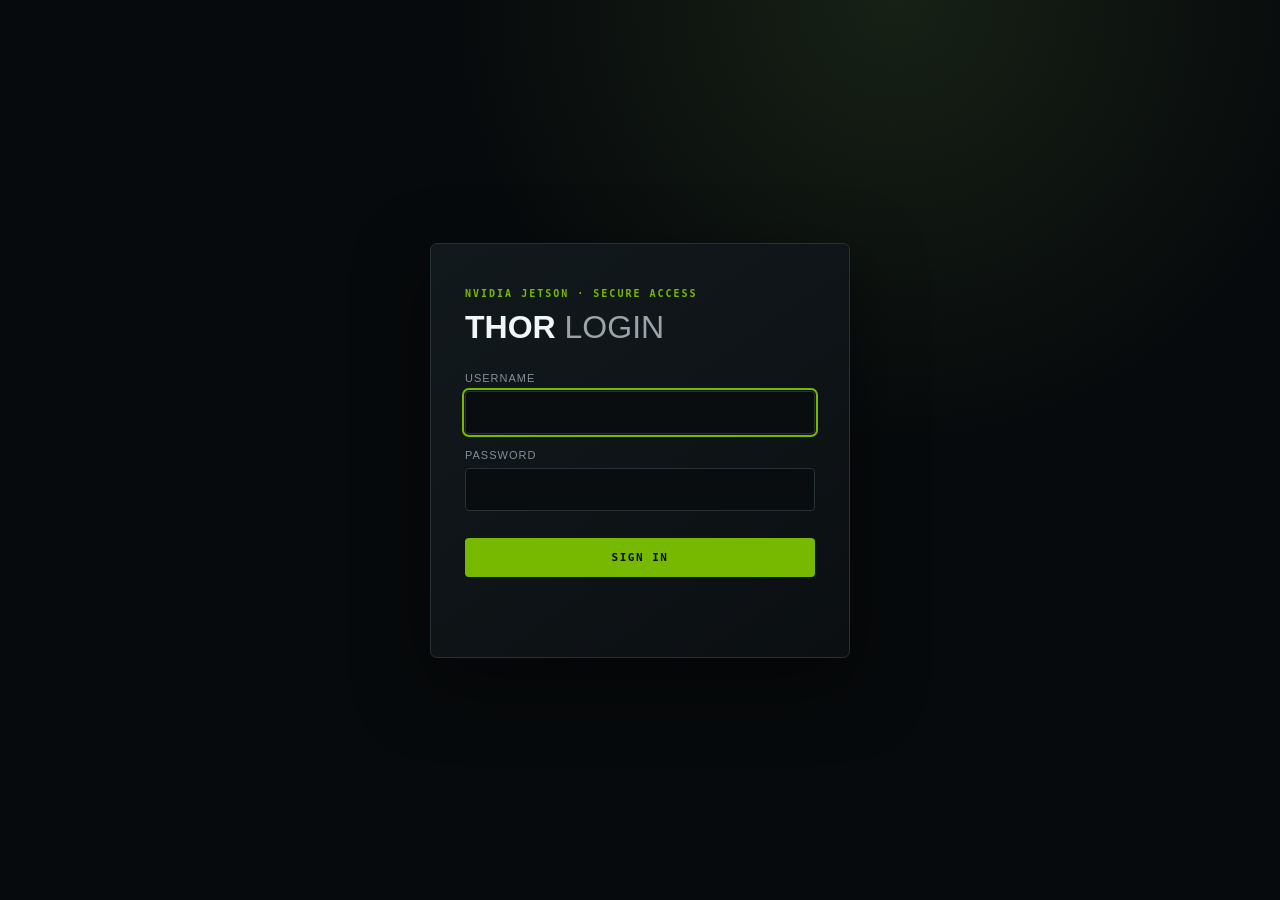
<file: login.html>
<!doctype html><html lang="ko"><head><meta charset="utf-8"><meta name="viewport" content="width=device-width,initial-scale=1"><title>Thor Login</title><style>
:root{color-scheme:dark;--bg:#070a0c;--panel:#11171b;--line:#273138;--green:#76b900;--text:#f2f6f7;--muted:#829099}*{box-sizing:border-box}body{margin:0;min-height:100vh;display:grid;place-items:center;background:radial-gradient(circle at 70% 0,#172115,transparent 35%),var(--bg);color:var(--text);font-family:Inter,Segoe UI,sans-serif}.login{width:min(420px,calc(100% - 32px));padding:34px;border:1px solid var(--line);border-radius:7px;background:linear-gradient(145deg,#12191d,#0b0f12);box-shadow:0 24px 70px #0008}.eyebrow{color:var(--green);font:800 10px monospace;letter-spacing:2px}h1{margin:7px 0 26px;font-size:32px}h1 span{font-weight:300;color:#9aa4aa}label{display:grid;gap:7px;margin:15px 0;color:var(--muted);font-size:11px;letter-spacing:1px}input{width:100%;padding:13px;background:#090d0f;border:1px solid var(--line);border-radius:4px;color:var(--text);font:14px inherit}input:focus{outline:2px solid var(--green);outline-offset:1px}button{width:100%;margin-top:12px;padding:13px;border:0;border-radius:4px;background:var(--green);color:#0b0e09;font:800 11px monospace;letter-spacing:1.5px;cursor:pointer}button:disabled{opacity:.5}.error{min-height:20px;margin-top:14px;color:#ff7777;font-size:12px}</style></head><body><main class="login"><p class="eyebrow">NVIDIA JETSON · SECURE ACCESS</p><h1>THOR <span>LOGIN</span></h1><form id="loginForm"><label>USERNAME<input id="username" name="username" autocomplete="username" required autofocus></label><label>PASSWORD<input id="password" name="password" type="password" autocomplete="current-password" required></label><button id="submit">SIGN IN</button><p class="error" id="error" role="alert"></p></form></main><script>
const form=document.getElementById('loginForm'),button=document.getElementById('submit'),error=document.getElementById('error');function safeNext(){try{const target=new URL(new URLSearchParams(location.search).get('next')||'/ai',location.origin);return target.origin===location.origin?target.pathname+target.search+target.hash:'/ai'}catch{return'/ai'}}form.onsubmit=async event=>{event.preventDefault();button.disabled=true;error.textContent='';try{const response=await fetch('/api/auth/login',{method:'POST',headers:{'Content-Type':'application/json'},body:JSON.stringify({username:form.username.value,password:form.password.value})});const result=await response.json().catch(()=>({}));if(!response.ok)throw Error(result.error||'Login failed');location.replace(safeNext())}catch(exc){error.textContent=exc.message;button.disabled=false}};
</script></body></html>
</file>
